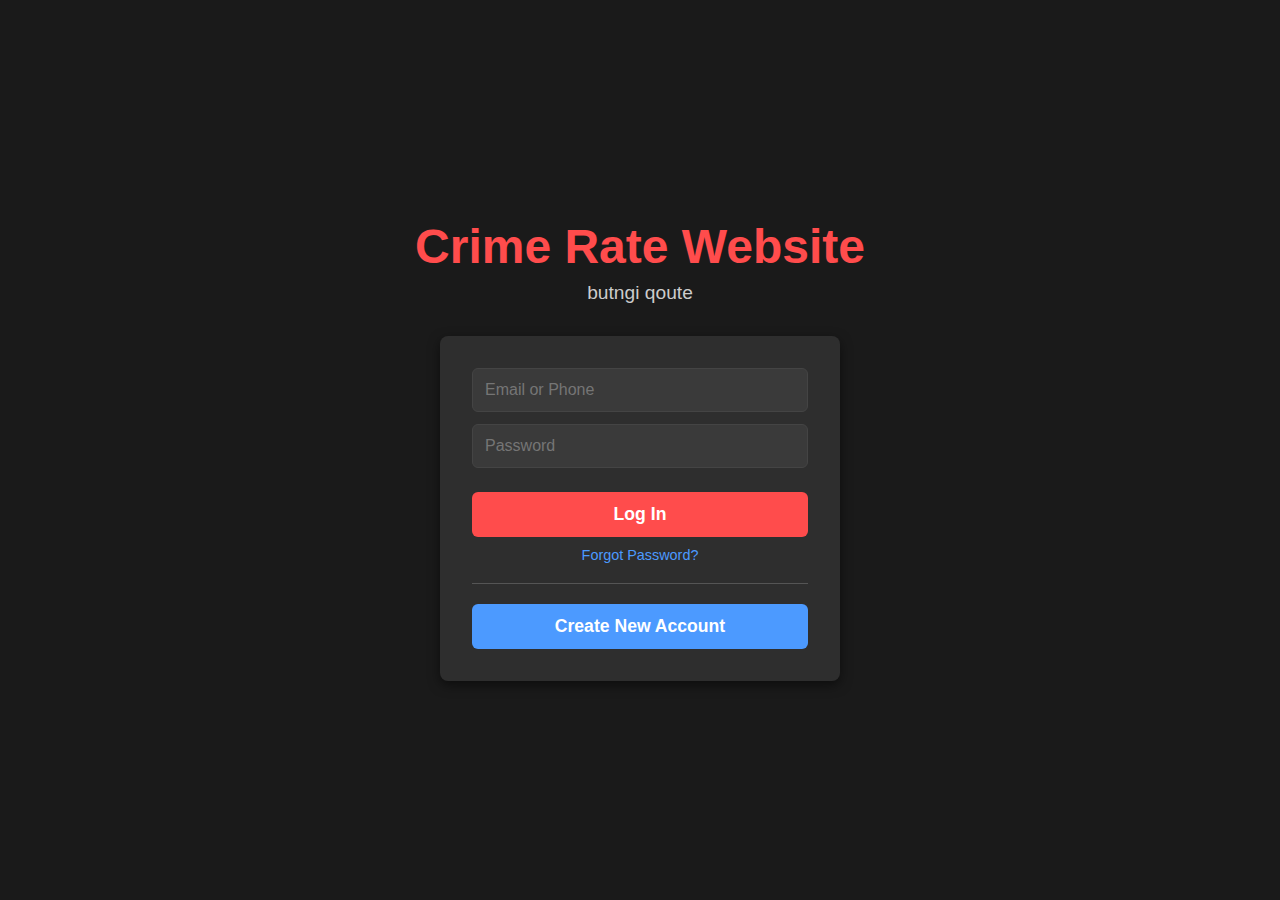
<file: index.html>
<!DOCTYPE html>
<html lang="en">
<head>
    <meta charset="UTF-8">
    <meta name="viewport" content="width=device-width, initial-scale=1.0">
    <title>Crime Rate</title>
    <link rel="stylesheet" href="styles/style.css">
</head>
<body>
    <div class="login-page">
        <div class="login-header">
            <h1>Crime Rate Website</h1>
            <p>butngi qoute</p>
        </div>
        <div class="login-container">
            <form>
                <input type="text" placeholder="Email or Phone" required>
                <input type="password" placeholder="Password" required>
                <button type="submit">Log In</button>
                <a href="#" class="forgot-password">Forgot Password?</a>
                <hr>
                <button class="create-account">Create New Account</button>
            </form>
        </div>
    </div>
    <script src="scripts/main.js"></script>
</body>
</html>
</file>
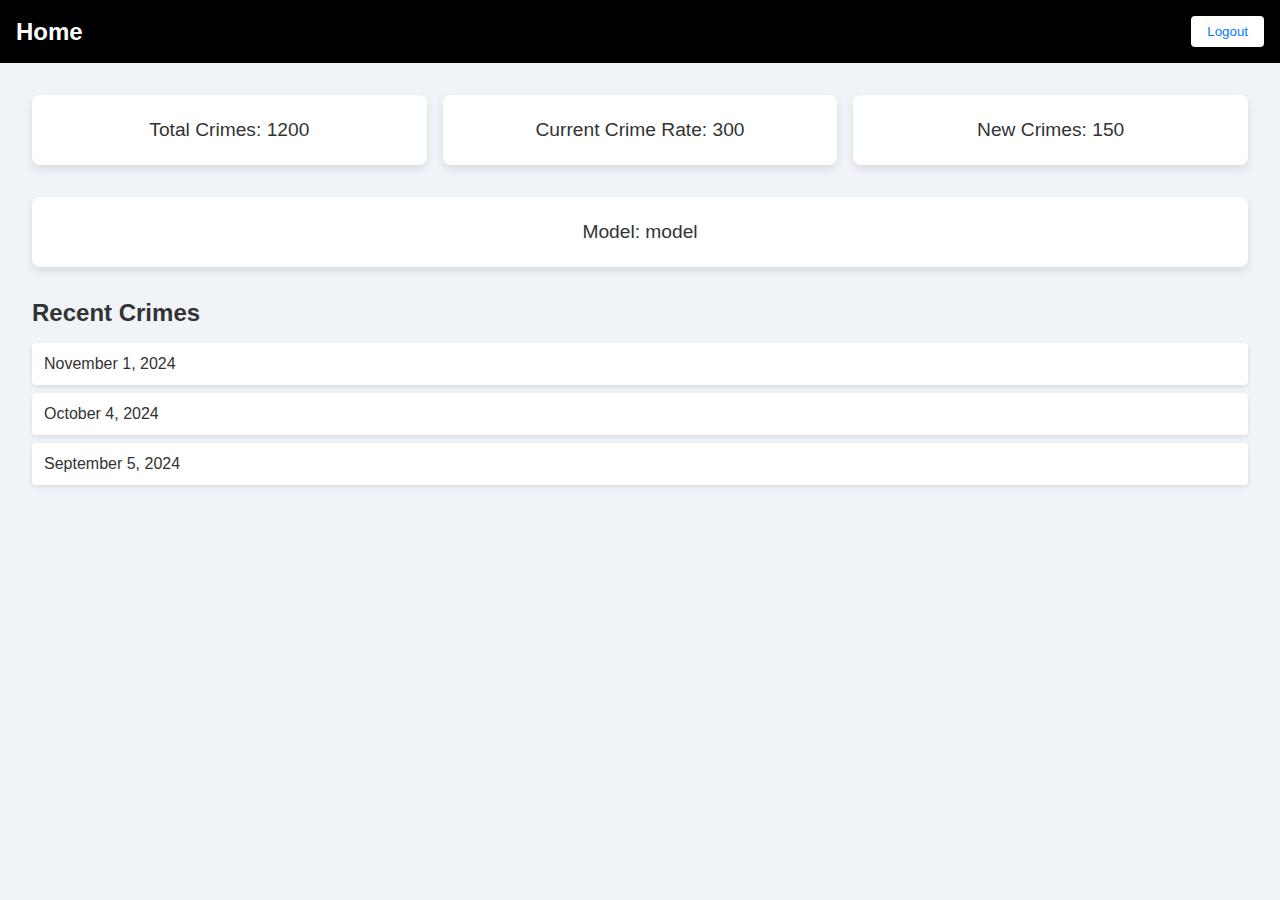
<file: landing.html>
<!DOCTYPE html>
<html lang="en">
<head>
    <meta charset="UTF-8">
    <meta name="viewport" content="width=device-width, initial-scale=1.0">
    <title>Dashboard</title>
    <link rel="stylesheet" href="styles/landing.css">
</head>
<body>
    <header>
        <h1>Home</h1>
        <button onclick="logout()">Logout</button>
    </header>
    <main>
        <section class="dashboard">
            <div class="card">Total Crimes: <span id="total-users">1200</span></div>
            <div class="card">Current Crime Rate: <span id="active-users">300</span></div>
            <div class="card">New Crimes: <span id="new-registrations">150</span></div>
        </section>
        <section class="model">
            <div class="cardmodel">Model: <span id="">model</span></div>
        </section>
        <section class="activity">
            <h2>Recent Crimes</h2>
            <ul id="activity-feed">
                <li>November 1, 2024</li>
                <li>October 4, 2024</li>
                <li>September 5, 2024</li>
            </ul>
        </section>
    </main>
    <script src="scripts/dashboard.js"></script>
</body>
</html>
</file>
<file: styles/style.css>
/* Basic reset */
* {
    margin: 0;
    padding: 0;
    box-sizing: border-box;
}

/* Full viewport setup */
body, html {
    height: 100%;
    font-family: Arial, sans-serif;
    display: flex;
    justify-content: center;
    align-items: center;
    background-color: #1a1a1a; /* Dark background for a crime theme */
}

/* Main login page structure */
.login-page {
    display: flex;
    flex-direction: column;
    align-items: center;
    text-align: center;
    width: 100%;
    max-width: 450px;
}

/* Header with dark theme */
.login-header {
    margin-bottom: 2rem;
}

.login-header h1 {
    font-size: 3rem;
    color: #ff4c4c; /* Red for a sense of urgency */
    font-weight: bold;
    margin-bottom: 0.5rem;
}

.login-header p {
    font-size: 1.2rem;
    color: #cccccc; /* Light gray for tagline text */
}

/* Login container for form styling */
.login-container {
    background-color: #2e2e2e; /* Dark gray background */
    padding: 2rem;
    border-radius: 8px;
    box-shadow: 0 4px 12px rgba(0, 0, 0, 0.5); /* Darker shadow */
    width: 100%;
    max-width: 400px;
}

/* Input fields styling */
form input[type="text"],
form input[type="password"] {
    width: 100%;
    padding: 12px;
    margin-bottom: 12px;
    border: 1px solid #444444;
    border-radius: 6px;
    background-color: #3a3a3a; /* Darker input field */
    color: #e6e6e6; /* Light text */
    font-size: 1rem;
}

form input:focus {
    outline: none;
    border-color: #ff4c4c; /* Red border on focus */
    box-shadow: 0 0 0 2px rgba(255, 76, 76, 0.2);
}

/* Log In button styling */
form button[type="submit"] {
    width: 100%;
    padding: 12px;
    background-color: #ff4c4c; /* Red button color */
    color: #fff;
    font-size: 1.1rem;
    font-weight: bold;
    border: none;
    border-radius: 6px;
    cursor: pointer;
    margin-top: 12px;
    transition: background-color 0.3s;
}

form button[type="submit"]:hover {
    background-color: #cc3b3b; /* Darker red on hover */
}

/* Forgot Password link styling */
.forgot-password {
    display: block;
    color: #4c9aff; /* Blue for link to stand out */
    text-decoration: none;
    font-size: 0.9rem;
    margin-top: 10px;
}

.forgot-password:hover {
    text-decoration: underline;
}

/* Divider line */
hr {
    border: none;
    border-top: 1px solid #555555; /* Darker gray for divider */
    margin: 20px 0;
}

/* Create New Account button styling */
.create-account {
    width: 100%;
    padding: 12px;
    background-color: #4c9aff; /* Dark blue button */
    color: #fff;
    font-size: 1.1rem;
    font-weight: bold;
    border: none;
    border-radius: 6px;
    cursor: pointer;
    transition: background-color 0.3s;
}

.create-account:hover {
    background-color: #3b7fcc; /* Darker blue on hover */
}
</file>
<file: styles/landing.css>
/* Resetting styles */
* {
    margin: 0;
    padding: 0;
    box-sizing: border-box;
}

/* Main body styles */
body {
    font-family: Arial, sans-serif;
    background-color: #f0f4f8;
    color: #333;
}

/* Header and navigation styling */
header {
    display: flex;
    justify-content: space-between;
    align-items: center;
    padding: 1rem;
    background-color: black;
    color: white;
    position: relative;
}

/* Dashboard title */
header h1 {
    font-size: 1.5rem;
}

/* Logout button */
header button {
    background-color: white;
    color: #007bff;
    border: none;
    padding: 0.5rem 1rem;
    cursor: pointer;
    border-radius: 4px;
}

header button:hover {
    background-color: #e0e0e0;
}

/* Navbar styling */
.navbar {
    margin-left: 2rem;
    flex-grow: 1;
}

.navbar ul {
    display: flex;
    list-style-type: none;
    gap: 1rem;
}

.navbar a {
    color: white;
    text-decoration: none;
    font-size: 1rem;
    padding: 0.5rem 0;
    transition: color 0.3s;
}

.navbar a:hover {
    color: #ffdd57; /* Light yellow color on hover */
}

/* Dashboard content styling */
.dashboard, .model {
    display: grid;
    grid-template-columns: repeat(3, 1fr);
    gap: 1rem;
    margin: 2rem;
}

.card, .cardmodel {
    background-color: white;
    padding: 1.5rem;
    border-radius: 8px;
    text-align: center;
    font-size: 1.2rem;
    box-shadow: 0 4px 8px rgba(0, 0, 0, 0.1);
}

.cardmodel {
    grid-column: span 3;
}

.activity {
    margin: 2rem;
}

.activity h2 {
    font-size: 1.5rem;
    color: #333;
    margin-bottom: 1rem;
}

#activity-feed {
    list-style: none;
    padding: 0;
}

#activity-feed li {
    padding: 0.75rem;
    background-color: white;
    border-radius: 4px;
    margin-top: 0.5rem;
    box-shadow: 0 2px 5px rgba(0, 0, 0, 0.1);
    font-size: 1rem;
}
</file>
